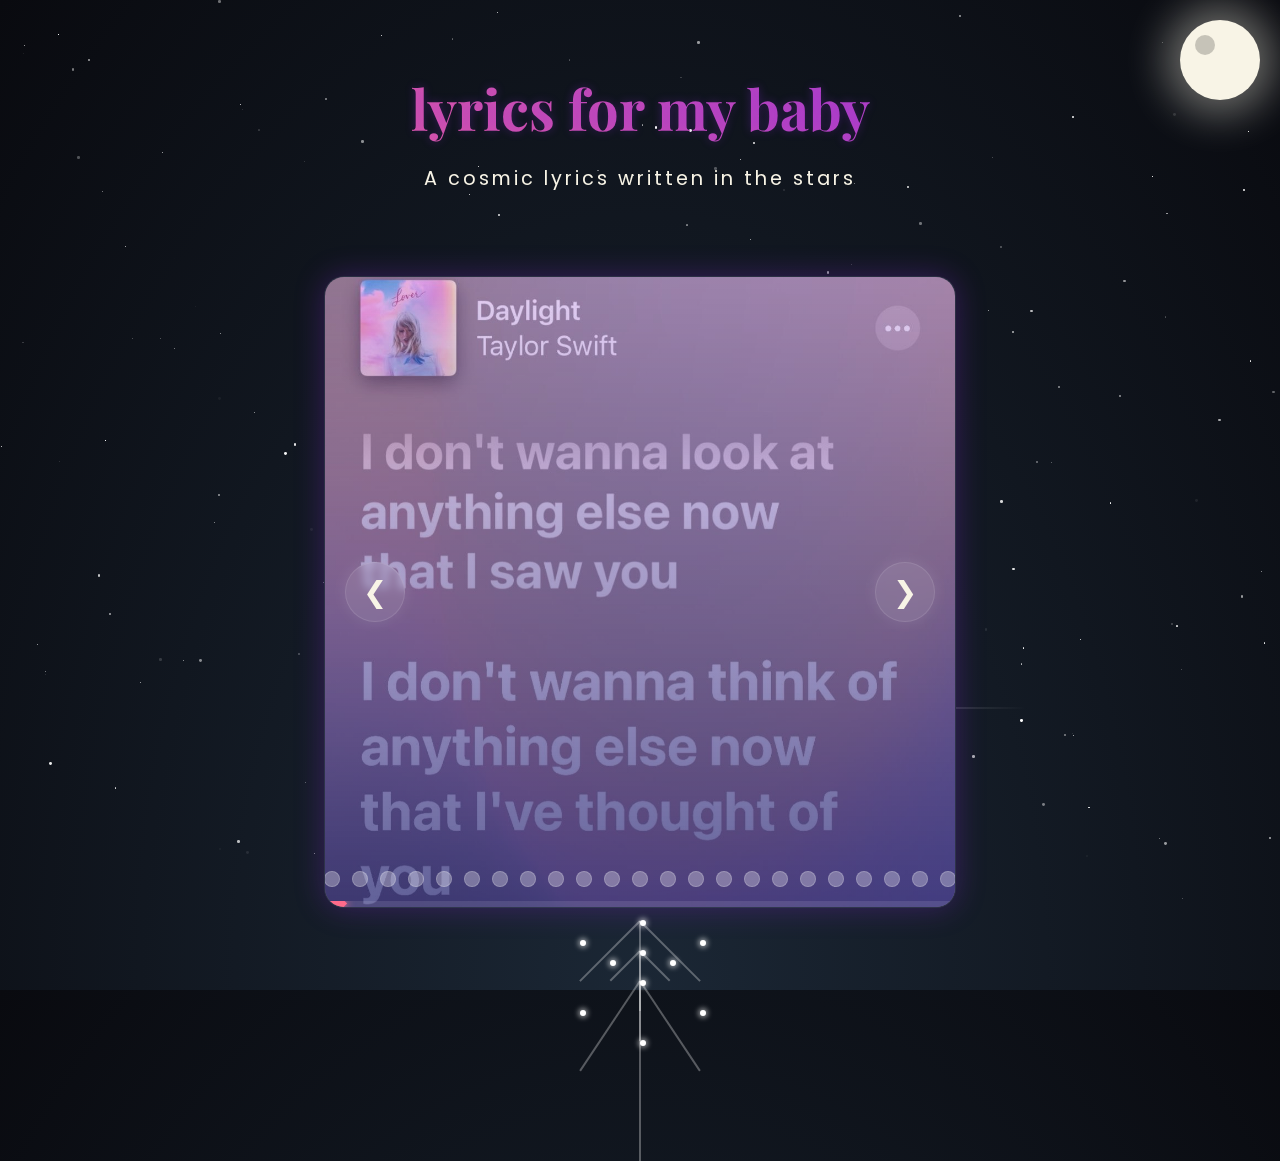
<file: index.html>
<!DOCTYPE html>
<html lang="en">
<head>
    <meta charset="UTF-8">
    <meta name="viewport" content="width=device-width, initial-scale=1.0">
    <title>Lyrical Love for u </title>
    <link rel="stylesheet" href="https://cdnjs.cloudflare.com/ajax/libs/animate.css/4.1.1/animate.min.css">
    <link href="https://fonts.googleapis.com/css2?family=Playfair+Display:wght@400;700&family=Poppins:wght@300;400&display=swap" rel="stylesheet">
    <style>
        /* Celestial Base Styles */
        :root {
            --cosmic-purple: #8a2be2;
            --starry-blue: #1e1e6d;
            --twilight-pink: #ff6b8b;
            --moon-glow: #f8f4e6;
            --hearts-pink: #ff6b8b;
        }
        
        body {
            background: radial-gradient(ellipse at bottom, #1B2735 0%, #090A0F 100%);
            overflow-x: hidden;
            font-family: 'Poppins', sans-serif;
            color: var(--moon-glow);
            min-height: 100vh;
            position: relative;
            padding-bottom: 50px;
            margin: 0;
        }
        
        /* Celestial Background Elements */
        .stars {
            position: fixed;
            top: 0;
            left: 0;
            width: 100%;
            height: 100%;
            z-index: -1;
        }
        
        .shooting-star {
            position: absolute;
            top: 50%;
            left: 50%;
            width: 4px;
            height: 4px;
            background: #fff;
            border-radius: 50%;
            box-shadow: 0 0 0 4px rgba(255,255,255,0.1),
                        0 0 0 8px rgba(255,255,255,0.1),
                        0 0 20px rgba(255,255,255,1);
            animation: shooting 3s linear infinite;
            opacity: 0;
        }
        
        .shooting-star::before {
            content: '';
            position: absolute;
            top: 50%;
            transform: translateY(-50%);
            width: 300px;
            height: 1px;
            background: linear-gradient(90deg, rgba(255,255,255,1), transparent);
        }
        
        @keyframes shooting {
            0% {
                transform: rotate(215deg) translateX(0);
                opacity: 1;
            }
            70% {
                opacity: 1;
            }
            100% {
                transform: rotate(215deg) translateX(-1000px);
                opacity: 0;
            }
        }
        
        /* Celestial Header */
        .header-container {
            text-align: center;
            padding: 2rem 0;
            position: relative;
        }
        
        .moon {
            position: absolute;
            top: 20px;
            right: 20px;
            width: 80px;
            height: 80px;
            background: var(--moon-glow);
            border-radius: 50%;
            box-shadow: 0 0 40px 15px rgba(248, 244, 230, 0.4);
            z-index: -1;
        }
        
        .moon::before {
            content: '';
            position: absolute;
            top: 15px;
            left: 15px;
            width: 20px;
            height: 20px;
            background: rgba(0,0,0,0.2);
            border-radius: 50%;
        }
        
        .header-title {
            font-family: 'Playfair Display', serif;
            font-size: 3.5rem;
            background: linear-gradient(45deg, #ff6b8b, #8a2be2);
            -webkit-background-clip: text;
            background-clip: text;
            color: transparent;
            margin-bottom: 1rem;
            text-shadow: 0 0 10px rgba(138, 43, 226, 0.3);
        }
        
        .header-subtitle {
            font-size: 1.2rem;
            letter-spacing: 3px;
            color: var(--moon-glow);
        }
        
        /* Celestial Slider - Updated for perfect image fit */
        .celestial-slider {
            max-width: 1200px;
            margin: 2rem auto;
            padding: 0 20px;
            position: relative;
            display: flex;
            justify-content: center;
            align-items: center;
        }
        
        .slider-container {
            position: relative;
            border-radius: 20px;
            overflow: hidden;
            box-shadow: 0 0 30px rgba(138, 43, 226, 0.3),
                        inset 0 0 20px rgba(255, 255, 255, 0.1);
            border: 1px solid rgba(255,255,255,0.1);
            background: rgba(30, 30, 109, 0.2);
            backdrop-filter: blur(10px);
            width: 100%;
            /* Height will be set by JavaScript based on image aspect ratio */
        }
        
        .slides {
            display: flex;
            transition: transform 0.8s cubic-bezier(0.22, 1, 0.36, 1);
            width: 100%;
            height: 100%;
            position: relative;
        }
        
        .slide {
            min-width: 100%;
            position: relative;
            overflow: hidden;
            height: 100%;
            display: flex;
            justify-content: center;
            align-items: center;
        }
        
        .image-container {
            position: relative;
            width: 100%;
            height: 100%;
            display: flex;
            justify-content: center;
            align-items: center;
        }
        
        .slide-image {
            max-width: 100%;
            max-height: 100%;
            width: auto;
            height: auto;
            object-fit: contain;
            transition: transform 8s ease-out;
            will-change: transform;
        }
        
        .slide.active .slide-image {
            transform: scale(1.05);
        }
        
        .image-overlay {
            position: absolute;
            top: 0;
            left: 0;
            width: 100%;
            height: 100%;
            background: linear-gradient(to bottom, 
                                      rgba(138, 43, 226, 0.2) 0%, 
                                      rgba(30, 30, 109, 0.7) 100%);
        }
        
        /* Navigation */
        .slider-btn {
            position: absolute;
            top: 50%;
            transform: translateY(-50%);
            background: rgba(255, 255, 255, 0.1);
            color: var(--moon-glow);
            border: none;
            width: 60px;
            height: 60px;
            border-radius: 50%;
            cursor: pointer;
            font-size: 1.8rem;
            display: flex;
            align-items: center;
            justify-content: center;
            transition: all 0.3s ease;
            z-index: 10;
            backdrop-filter: blur(5px);
            box-shadow: 0 0 15px rgba(255,255,255,0.1);
            border: 1px solid rgba(255,255,255,0.1);
        }
        
        .slider-btn:hover {
            background: rgba(255, 255, 255, 0.2);
            transform: translateY(-50%) scale(1.1);
            color: var(--twilight-pink);
        }
        
        .prev-btn {
            left: 20px;
        }
        
        .next-btn {
            right: 20px;
        }
        
        /* Romantic Progress Bar */
        .progress-container {
            position: absolute;
            bottom: 0;
            left: 0;
            width: 100%;
            height: 6px;
            background: rgba(255, 255, 255, 0.1);
            z-index: 10;
            overflow: hidden;
        }
        
        .progress-bar {
            height: 100%;
            width: 0;
            background: linear-gradient(90deg, 
                var(--hearts-pink), 
                var(--cosmic-purple));
            position: relative;
            transition: width 0.3s ease;
        }
        
        .progress-bar::before {
            content: '';
            position: absolute;
            top: -5px;
            right: 0;
            width: 15px;
            height: 15px;
            background: var(--hearts-pink);
            transform: rotate(45deg);
            animation: pulse 1.5s infinite;
            box-shadow: 0 0 10px var(--hearts-pink);
        }
        
        @keyframes pulse {
            0% { transform: rotate(45deg) scale(1); }
            50% { transform: rotate(45deg) scale(1.2); }
            100% { transform: rotate(45deg) scale(1); }
        }
        
        /* Dots */
        .dots-container {
            position: absolute;
            bottom: 20px;
            left: 50%;
            transform: translateX(-50%);
            display: flex;
            gap: 12px;
            z-index: 10;
        }
        
        .dot {
            width: 14px;
            height: 14px;
            border-radius: 50%;
            background: rgba(255, 255, 255, 0.3);
            cursor: pointer;
            transition: all 0.3s ease;
            position: relative;
            overflow: hidden;
            border: 1px solid rgba(255,255,255,0.2);
        }
        
        .dot::after {
            content: '';
            position: absolute;
            top: 0;
            left: 0;
            width: 100%;
            height: 100%;
            background: var(--twilight-pink);
            transform: scale(0);
            border-radius: 50%;
            transition: transform 0.3s ease;
        }
        
        .dot.active::after {
            transform: scale(1);
        }
        
        .dot:hover {
            transform: scale(1.2);
            box-shadow: 0 0 10px var(--twilight-pink);
        }
        
        /* Panda Constellation */
        .panda-constellation {
            position: absolute;
            bottom: -50px;
            left: 50%;
            transform: translateX(-50%);
            width: 300px;
            height: 150px;
            z-index: 5;
        }
        
        .constellation-star {
            position: absolute;
            width: 6px;
            height: 6px;
            background: white;
            border-radius: 50%;
            box-shadow: 0 0 5px 2px rgba(255,255,255,0.5);
            animation: twinkle 2s infinite alternate;
        }
        
        .constellation-line {
            position: absolute;
            height: 2px;
            background: rgba(255,255,255,0.3);
            transform-origin: left center;
        }
        
        @keyframes twinkle {
            0% { opacity: 0.3; }
            100% { opacity: 1; }
        }
        
        /* Responsive Design */
        @media (max-width: 992px) {
            .header-title {
                font-size: 3rem;
            }
            
            .slider-btn {
                width: 50px;
                height: 50px;
                font-size: 1.5rem;
            }
        }
        
        @media (max-width: 768px) {
            .header-title {
                font-size: 2.5rem;
            }
            
            .header-subtitle {
                font-size: 1rem;
            }
            
            .slider-btn {
                width: 45px;
                height: 45px;
                font-size: 1.3rem;
            }
        }
        
        @media (max-width: 576px) {
            .header-title {
                font-size: 2rem;
                margin-bottom: 0.5rem;
            }
            
            .moon {
                width: 60px;
                height: 60px;
                top: 10px;
                right: 10px;
            }
            
            .slider-container {
                border-radius: 10px;
            }
            
            .slider-btn {
                width: 40px;
                height: 40px;
                font-size: 1.1rem;
            }
            
            .dot {
                width: 12px;
                height: 12px;
            }
            
            .progress-container {
                height: 4px;
            }
            
            .progress-bar::before {
                width: 12px;
                height: 12px;
            }
        }
        
        @media (max-width: 400px) {
            .header-title {
                font-size: 1.8rem;
            }
        }
    </style>
</head>
<body>
    <!-- Celestial Background -->
    <div class="stars" id="stars"></div>
    <div class="shooting-star"></div>
    
    <!-- Header -->
    <div class="header-container">
        <div class="moon"></div>
        <h1 class="header-title animate__animated animate__fadeInDown">lyrics for my baby</h1>
        <p class="header-subtitle animate__animated animate__fadeInUp">A cosmic lyrics written in the stars</p>
    </div>
    
    <!-- Slider -->
    <div class="celestial-slider">
        <div class="slider-container" id="sliderContainer">
            <div class="progress-container">
                <div class="progress-bar" id="progressBar"></div>
            </div>
            
            <div class="slides">
                <!-- Slide 1 -->
                <div class="slide active">
                    <div class="image-container">
                        <img src="image/1.jpg" alt="Panda under stars" class="slide-image">
                        <div class="image-overlay"></div>
                    </div>
                </div>
                
                <!-- Slide 2 -->
                <div class="slide">
                    <div class="image-container">
                        <img src="image/2.jpg" alt="Panda with moon" class="slide-image">
                        <div class="image-overlay"></div>
                    </div>
                </div>
                
                <!-- Slide 3 -->
                <div class="slide">
                    <div class="image-container">
                        <img src="image/3.jpg"  class="slide-image">
                        <div class="image-overlay"></div>
                    </div>
                </div>
                <!-- Slide 4 -->
                <div class="slide">
                    <div class="image-container">
                        <img src="image/4.jpg" class="slide-image">
                        <div class="image-overlay"></div>
                    </div>
                </div>
                <!-- Slide 5 -->
                <div class="slide">
                    <div class="image-container">
                        <img src="image/5.jpg"  class="slide-image">
                        <div class="image-overlay"></div>
                    </div>
                </div>
               <!-- Slide 5 -->
                <div class="slide">
                    <div class="image-container">
                        <img src="image/6.jpg" alt="Panda in bamboo" class="slide-image">
                        <div class="image-overlay"></div>
                    </div>
                </div>
                <!-- Slide 7 -->
                <div class="slide">
                    <div class="image-container">
                        <img src="image/7.jpg" alt="Panda in bamboo" class="slide-image">
                        <div class="image-overlay"></div>
                    </div>
                </div>
                <!-- Slide 8 -->
                <div class="slide">
                    <div class="image-container">
                        <img src="image/8.jpg" alt="Panda in bamboo" class="slide-image">
                        <div class="image-overlay"></div>
                    </div>
                </div>
                <!-- Slide 9 -->
                <div class="slide">
                    <div class="image-container">
                        <img src="image/9.jpg" alt="Panda in bamboo" class="slide-image">
                        <div class="image-overlay"></div>
                    </div>
                </div>
                <!-- Slide 10 -->
                <div class="slide">
                    <div class="image-container">
                        <img src="image/10.jpg" alt="Panda in bamboo" class="slide-image">
                        <div class="image-overlay"></div>
                    </div>
                </div>
                <!-- Slide 11 -->
                <div class="slide">
                    <div class="image-container">
                        <img src="image/11.jpg" alt="Panda in bamboo" class="slide-image">
                        <div class="image-overlay"></div>
                    </div>
                </div>
                <!-- Slide 12 -->
                <div class="slide">
                    <div class="image-container">
                        <img src="image/12.jpg" alt="Panda in bamboo" class="slide-image">
                        <div class="image-overlay"></div>
                    </div>
                </div>
                <!-- Slide 13 -->
                <div class="slide">
                    <div class="image-container">
                        <img src="image/13.jpg" alt="Panda in bamboo" class="slide-image">
                        <div class="image-overlay"></div>
                    </div>
                </div>
                <!-- Slide 14 -->
                <div class="slide">
                    <div class="image-container">
                        <img src="image/14.jpg" alt="Panda in bamboo" class="slide-image">
                        <div class="image-overlay"></div>
                    </div>
                </div>
                <!-- Slide 15 -->
                <div class="slide">
                    <div class="image-container">
                        <img src="image/15.jpg" alt="Panda in bamboo" class="slide-image">
                        <div class="image-overlay"></div>
                    </div>
                </div>
                <!-- Slide 16 -->
                <div class="slide">
                    <div class="image-container">
                        <img src="image/16.jpg" alt="Panda in bamboo" class="slide-image">
                        <div class="image-overlay"></div>
                    </div>
                </div>
                <!-- Slide 17 -->
                <div class="slide">
                    <div class="image-container">
                        <img src="image/17.jpg" alt="Panda in bamboo" class="slide-image">
                        <div class="image-overlay"></div>
                    </div>
                </div>
                <!-- Slide 18 -->
                <div class="slide">
                    <div class="image-container">
                        <img src="image/18.jpg" alt="Panda in bamboo" class="slide-image">
                        <div class="image-overlay"></div>
                    </div>
                </div>
                <!-- Slide 19 -->
                <div class="slide">
                    <div class="image-container">
                        <img src="image/19.jpg" alt="Panda in bamboo" class="slide-image">
                        <div class="image-overlay"></div>
                    </div>
                </div>
                <!-- Slide 20 -->
                <div class="slide">
                    <div class="image-container">
                        <img src="image/20.jpg" alt="Panda in bamboo" class="slide-image">
                        <div class="image-overlay"></div>
                    </div>
                </div>
                <!-- Slide 21 -->
                <div class="slide">
                    <div class="image-container">
                        <img src="image/21.jpg" alt="Panda in bamboo" class="slide-image">
                        <div class="image-overlay"></div>
                    </div>
                </div>
                <!-- Slide 22 -->
                <div class="slide">
                    <div class="image-container">
                        <img src="image/22.jpg" alt="Panda in bamboo" class="slide-image">
                        <div class="image-overlay"></div>
                    </div>
                </div>
                <!-- Slide 23 -->
                <div class="slide">
                    <div class="image-container">
                        <img src="image/23.jpg" alt="Panda in bamboo" class="slide-image">
                        <div class="image-overlay"></div>
                    </div>
                </div>
                <!-- Slide 24 -->
                <div class="slide">
                    <div class="image-container">
                        <img src="image/24.jpg" alt="Panda in bamboo" class="slide-image">
                        <div class="image-overlay"></div>
                    </div>
                </div>
                <!-- Slide 25 -->
                <div class="slide">
                    <div class="image-container">
                        <img src="image/25.jpg" alt="Panda in bamboo" class="slide-image">
                        <div class="image-overlay"></div>
                    </div>
                </div>
                <!-- Slide 26 -->
                <div class="slide">
                    <div class="image-container">
                        <img src="image/26.jpg" alt="Panda in bamboo" class="slide-image">
                        <div class="image-overlay"></div>
                    </div>
                </div>
                <!-- Slide 27 -->
                <div class="slide">
                    <div class="image-container">
                        <img src="image/27.jpg" alt="Panda in bamboo" class="slide-image">
                        <div class="image-overlay"></div>
                    </div>
                </div>
                <!-- Slide 28 -->
                <div class="slide">
                    <div class="image-container">
                        <img src="image/28.jpg" alt="Panda in bamboo" class="slide-image">
                        <div class="image-overlay"></div>
                    </div>
                </div>
                <!-- Slide 29 -->
                <div class="slide">
                    <div class="image-container">
                        <img src="image/29.jpg" alt="Panda in bamboo" class="slide-image">
                        <div class="image-overlay"></div>
                    </div>
                </div>
                <!-- Slide 30 -->
                <div class="slide">
                    <div class="image-container">
                        <img src="image/30.jpg" alt="Panda in bamboo" class="slide-image">
                        <div class="image-overlay"></div>
                    </div>
                </div>
                <!-- Slide 31 -->
                <div class="slide">
                    <div class="image-container">
                        <img src="image/31.jpg" alt="Panda in bamboo" class="slide-image">
                        <div class="image-overlay"></div>
                    </div>
                </div>
                <!-- Slide 32 -->
                <div class="slide">
                    <div class="image-container">
                        <img src="image/32.jpg" alt="Panda in bamboo" class="slide-image">
                        <div class="image-overlay"></div>
                    </div>
                </div>
                
                <!-- Slide 33 -->
                <div class="slide">
                    <div class="image-container">
                        <img src="image/33.jpg" alt="Panda couple" class="slide-image">
                        <div class="image-overlay"></div>
                    </div>
                </div>
            </div>
           
            <button class="slider-btn prev-btn animate__animated animate__fadeInLeft">❮</button>
            <button class="slider-btn next-btn animate__animated animate__fadeInRight">❯</button>
            
            <div class="dots-container"></div>
        </div>
    </div>
    
    <!-- Panda Constellation -->
    <div class="panda-constellation" id="constellation"></div>
    
    <script>
        // Create stars background
        function createStars() {
            const stars = document.getElementById('stars');
            const count = 200;
            
            for (let i = 0; i < count; i++) {
                const star = document.createElement('div');
                star.style.position = 'absolute';
                star.style.width = `${Math.random() * 3}px`;
                star.style.height = star.style.width;
                star.style.background = 'white';
                star.style.borderRadius = '50%';
                star.style.top = `${Math.random() * 100}%`;
                star.style.left = `${Math.random() * 100}%`;
                star.style.opacity = Math.random();
                star.style.animation = `twinkle ${2 + Math.random() * 3}s infinite alternate`;
                stars.appendChild(star);
            }
        }
        
        // Create panda constellation
        function createConstellation() {
            const container = document.getElementById('constellation');
            
            // Star positions (simplified panda shape)
            const stars = [
                {x: 50, y: 30},  // head top
                {x: 30, y: 50},  // left ear
                {x: 70, y: 50},  // right ear
                {x: 50, y: 60},  // nose
                {x: 40, y: 70},  // left eye
                {x: 60, y: 70},  // right eye
                {x: 50, y: 90},  // body top
                {x: 30, y: 120}, // left paw
                {x: 70, y: 120}, // right paw
                {x: 50, y: 150}   // body bottom
            ];
            
            // Create stars
            stars.forEach(star => {
                const element = document.createElement('div');
                element.className = 'constellation-star';
                element.style.left = `${star.x}%`;
                element.style.top = `${star.y}px`;
                element.style.animationDelay = `${Math.random() * 2}s`;
                container.appendChild(element);
            });
            
            // Create connecting lines
            const connections = [
                [0, 1], [0, 2], [0, 3],  // head
                [3, 4], [3, 5],           // face
                [3, 6],                    // neck
                [6, 7], [6, 8], [6, 9]     // body
            ];
            
            connections.forEach(conn => {
                const start = stars[conn[0]];
                const end = stars[conn[1]];
                
                const length = Math.sqrt(
                    Math.pow(end.x - start.x, 2) + 
                    Math.pow(end.y - start.y, 2)
                ) * 0.01 * container.offsetWidth;
                
                const angle = Math.atan2(
                    end.y - start.y, 
                    end.x - start.x
                ) * 180 / Math.PI;
                
                const line = document.createElement('div');
                line.className = 'constellation-line';
                line.style.left = `${start.x}%`;
                line.style.top = `${start.y}px`;
                line.style.width = `${length}px`;
                line.style.transform = `rotate(${angle}deg)`;
                container.appendChild(line);
            });
        }
        
        // Shooting star animation
        function animateShootingStar() {
            const star = document.querySelector('.shooting-star');
            star.style.left = `${Math.random() * 100}%`;
            star.style.top = `${Math.random() * 100}%`;
            star.style.animationDelay = `${Math.random() * 5}s`;
            star.style.opacity = '0';
            
            setTimeout(() => {
                star.style.opacity = '1';
            }, 100);
            
            setTimeout(animateShootingStar, 8000);
        }
        
        // Set slider size to match current image
        function setSliderSize() {
            const sliderContainer = document.getElementById('sliderContainer');
            const activeSlide = document.querySelector('.slide.active');
            const activeImage = activeSlide.querySelector('.slide-image');
            
            if (activeImage.complete) {
                updateSliderSize(activeImage);
            } else {
                activeImage.addEventListener('load', function() {
                    updateSliderSize(activeImage);
                });
            }
        }
        
        function updateSliderSize(image) {
            const sliderContainer = document.getElementById('sliderContainer');
            const imageWidth = image.naturalWidth;
            const imageHeight = image.naturalHeight;
            
            // Calculate maximum dimensions that fit within viewport
            const maxWidth = window.innerWidth * 0.9;
            const maxHeight = window.innerHeight * 0.7;
            
            // Calculate aspect ratio
            const aspectRatio = imageWidth / imageHeight;
            
            // Determine which dimension to constrain by
            let width, height;
            if (imageWidth > maxWidth || imageHeight > maxHeight) {
                if ((maxWidth / maxHeight) > aspectRatio) {
                    // Constrain by height
                    height = maxHeight;
                    width = height * aspectRatio;
                } else {
                    // Constrain by width
                    width = maxWidth;
                    height = width / aspectRatio;
                }
            } else {
                // Use original image dimensions if they fit
                width = imageWidth;
                height = imageHeight;
            }
            
            // Apply dimensions to slider
            sliderContainer.style.width = `${width}px`;
            sliderContainer.style.height = `${height}px`;
            
            // Center the slider
            sliderContainer.style.margin = '0 auto';
        }
        
        // Handle window resize
        function handleResize() {
            setSliderSize();
        }
        
        // Initialize slider functionality
        document.addEventListener('DOMContentLoaded', function() {
            createStars();
            createConstellation();
            animateShootingStar();
            
            const slides = document.querySelectorAll('.slide');
            const dotsContainer = document.querySelector('.dots-container');
            const prevBtn = document.querySelector('.prev-btn');
            const nextBtn = document.querySelector('.next-btn');
            const progressBar = document.getElementById('progressBar');
            let currentIndex = 0;
            let slideInterval;
            const slideCount = slides.length;
            
            // Create dots
            slides.forEach((_, index) => {
                const dot = document.createElement('span');
                dot.className = 'dot';
                if (index === currentIndex) dot.classList.add('active');
                dot.addEventListener('click', () => goToSlide(index));
                dotsContainer.appendChild(dot);
            });
            
            // Update progress bar
            function updateProgressBar() {
                const progress = ((currentIndex + 1) / slideCount) * 100;
                progressBar.style.width = `${progress}%`;
            }
            
            // Navigation functions
            function goToSlide(index) {
                slides[currentIndex].classList.remove('active');
                dotsContainer.children[currentIndex].classList.remove('active');
                
                currentIndex = (index + slides.length) % slides.length;
                
                slides[currentIndex].classList.add('active');
                dotsContainer.children[currentIndex].classList.add('active');
                
                document.querySelector('.slides').style.transform = `translateX(-${currentIndex * 100}%)`;
                
                // Trigger the scale animation on the new active slide
                const activeImage = slides[currentIndex].querySelector('.slide-image');
                activeImage.style.transform = 'scale(1)';
                setTimeout(() => {
                    activeImage.style.transform = 'scale(1.05)';
                }, 50);
                
                // Update slider size for the new image
                setSliderSize();
                
                // Update progress bar
                updateProgressBar();
                
                // Reset auto-advance timer
                resetSlideInterval();
            }
            
            function nextSlide() {
                goToSlide(currentIndex + 1);
            }
            
            function prevSlide() {
                goToSlide(currentIndex - 1);
            }
            
            function resetSlideInterval() {
                clearInterval(slideInterval);
                slideInterval = setInterval(nextSlide, 5000);
            }
            
            // Event listeners
            nextBtn.addEventListener('click', nextSlide);
            prevBtn.addEventListener('click', prevSlide);
            
            // Keyboard navigation
            document.addEventListener('keydown', (e) => {
                if (e.key === 'ArrowRight') nextSlide();
                if (e.key === 'ArrowLeft') prevSlide();
            });
            
            // Auto-advance slides
            resetSlideInterval();
            
            // Pause on hover
            document.querySelector('.slider-container').addEventListener('mouseenter', () => {
                clearInterval(slideInterval);
            });
            
            document.querySelector('.slider-container').addEventListener('mouseleave', () => {
                resetSlideInterval();
            });
            
            // Initialize the first slide image scale
            const firstImage = document.querySelector('.slide.active .slide-image');
            firstImage.style.transform = 'scale(1.05)';
            
            // Set initial slider size
            setSliderSize();
            
            // Initialize progress bar
            updateProgressBar();
            
            // Add resize listener
            window.addEventListener('resize', handleResize);
        });
    </script>
</body>
</html>
</file>
